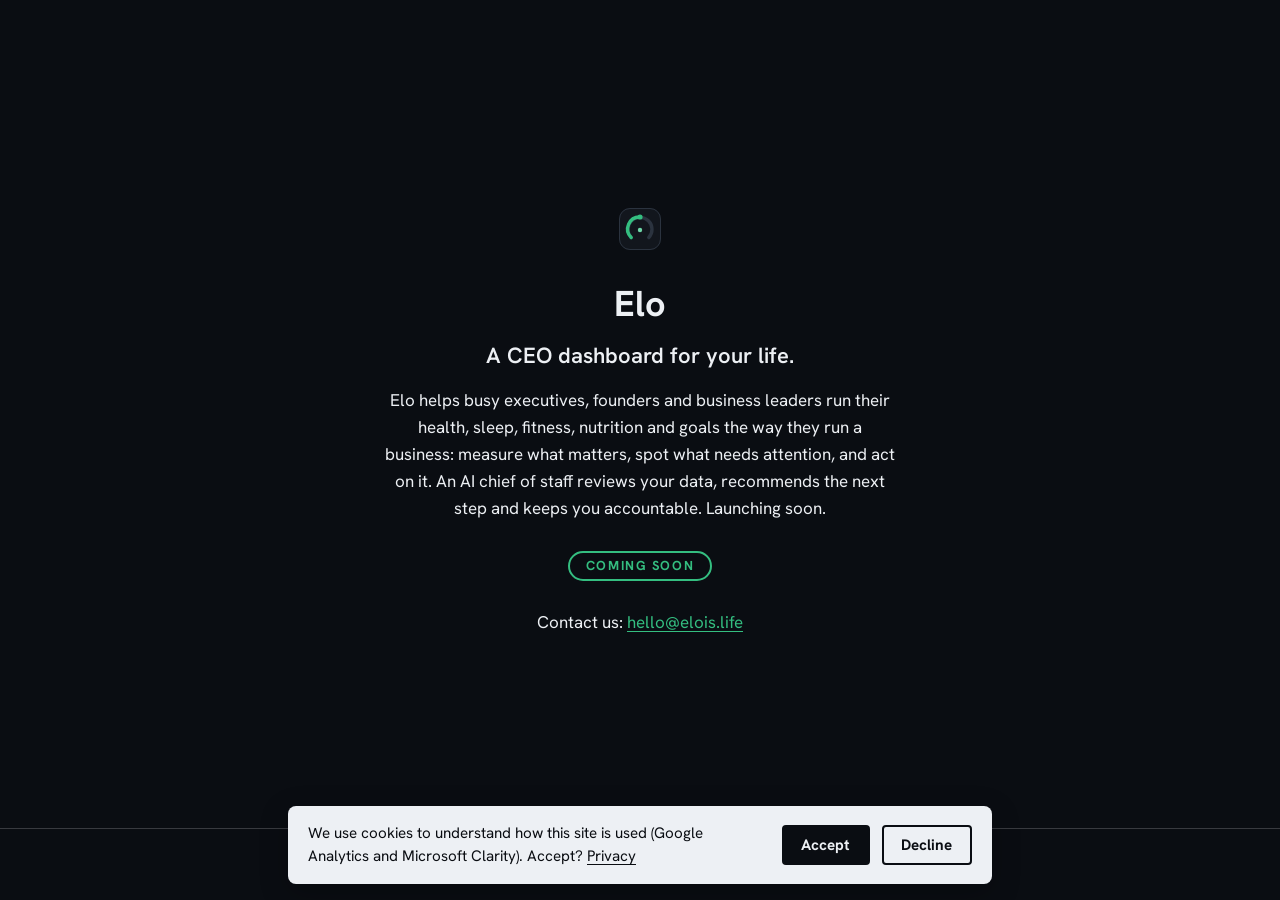
<file: index.html>
<!doctype html>
<html lang="en" data-gtm="GTM-PTMGX3LK" data-clarity="zhxpzpw277" data-privacy="/privacy/">
<head>
<meta charset="utf-8">
<meta name="viewport" content="width=device-width, initial-scale=1">
<meta name="theme-color" content="#0A0D12">
<link rel="icon" href="/assets/favicon.svg" type="image/svg+xml">
<link rel="icon" href="/assets/favicon.png" type="image/png" sizes="180x180">
<link rel="apple-touch-icon" href="/assets/favicon.png">
<link rel="preconnect" href="https://fonts.googleapis.com">
<link rel="preconnect" href="https://fonts.gstatic.com" crossorigin>
<link rel="stylesheet" href="https://fonts.googleapis.com/css2?family=Hanken+Grotesk:wght@600;700&amp;display=swap">
<link rel="stylesheet" href="/assets/brand.css">
<link rel="stylesheet" href="/assets/site.css">
<script src="/assets/consent.js" defer></script>
<title>Elo — Coming soon</title>
<meta name="description" content="Elo helps busy executives, founders and business leaders run their health, sleep, fitness, nutrition and goals the way they run a business: measure what matters, spot what needs attention, and act on it. An AI chief of staff reviews your data, recommends the next step and keeps you accountable. Launching soon.">
<link rel="canonical" href="https://elois.life/">
<meta property="og:type" content="website">
<meta property="og:site_name" content="Elo">
<meta property="og:title" content="Elo — Coming soon">
<meta property="og:description" content="Elo helps busy executives, founders and business leaders run their health, sleep, fitness, nutrition and goals the way they run a business: measure what matters, spot what needs attention, and act on it. An AI chief of staff reviews your data, recommends the next step and keeps you accountable. Launching soon.">
<meta property="og:url" content="https://elois.life/">
<meta property="og:image" content="https://elois.life/assets/og-image.png">
<meta name="twitter:card" content="summary_large_image">
<meta name="twitter:title" content="Elo — Coming soon">
<meta name="twitter:description" content="Elo helps busy executives, founders and business leaders run their health, sleep, fitness, nutrition and goals the way they run a business: measure what matters, spot what needs attention, and act on it. An AI chief of staff reviews your data, recommends the next step and keeps you accountable. Launching soon.">
<meta name="twitter:image" content="https://elois.life/assets/og-image.png">
</head>
<body>
<a class="skip" href="#main">Skip to content</a>
<main id="main" class="stage">
  <div class="stage-inner">
    <img class="logo" src="/assets/logo.svg" alt="Elo logo">
    <h1 class="brand-name">Elo</h1>
    <p class="tagline">A CEO dashboard for your life.</p>
    <p class="description">Elo helps busy executives, founders and business leaders run their health, sleep, fitness, nutrition and goals the way they run a business: measure what matters, spot what needs attention, and act on it. An AI chief of staff reviews your data, recommends the next step and keeps you accountable. Launching soon.</p>
    <p class="badge">Coming soon</p>
    <p class="contact">Contact us: <a href="mailto:hello@elois.life">hello@elois.life</a></p>
  </div>
</main>
<footer class="site-footer">
  <span class="motto"><span data-egg>e</span> pluribus unum</span><span class="sep" aria-hidden="true">&middot;</span><span>&copy; 2026 Elo. All rights reserved.</span><span class="sep" aria-hidden="true">&middot;</span><a href="/privacy/">Privacy</a><span class="sep" aria-hidden="true">&middot;</span><button type="button" class="link-button" data-consent-open>Cookie settings</button>
</footer>
</body>
</html>
</file>
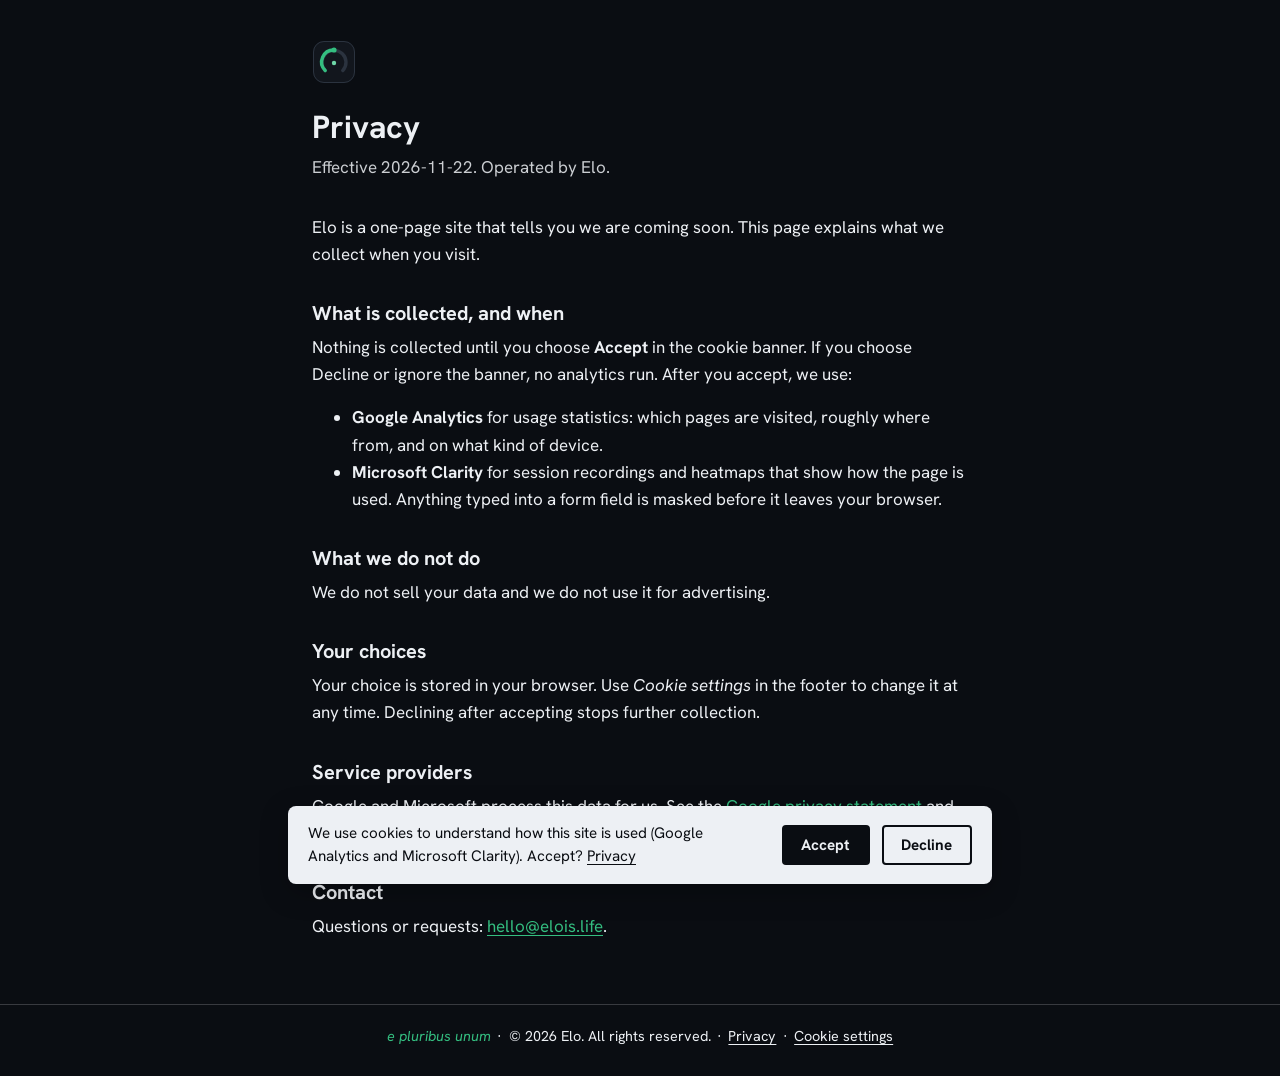
<file: privacy/index.html>
<!doctype html>
<html lang="en" data-gtm="GTM-PTMGX3LK" data-clarity="zhxpzpw277" data-privacy="/privacy/">
<head>
<meta charset="utf-8">
<meta name="viewport" content="width=device-width, initial-scale=1">
<meta name="theme-color" content="#0A0D12">
<link rel="icon" href="/assets/favicon.svg" type="image/svg+xml">
<link rel="icon" href="/assets/favicon.png" type="image/png" sizes="180x180">
<link rel="apple-touch-icon" href="/assets/favicon.png">
<link rel="preconnect" href="https://fonts.googleapis.com">
<link rel="preconnect" href="https://fonts.gstatic.com" crossorigin>
<link rel="stylesheet" href="https://fonts.googleapis.com/css2?family=Hanken+Grotesk:wght@600;700&amp;display=swap">
<link rel="stylesheet" href="/assets/brand.css">
<link rel="stylesheet" href="/assets/site.css">
<script src="/assets/consent.js" defer></script>
<title>Privacy — Elo</title>
<meta name="description" content="How Elo handles analytics and your privacy choices.">
<link rel="canonical" href="https://elois.life/privacy/">
</head>
<body>
<a class="skip" href="#main">Skip to content</a>
<main id="main" class="doc">
  <div class="doc-head">
    <a href="/"><img class="logo" src="/assets/logo.svg" alt="Elo home"></a>
    <h1>Privacy</h1>
    <p class="meta">Effective 2026-11-22. Operated by Elo.</p>
  </div>
  <p>Elo is a one-page site that tells you we are coming soon. This page explains what we collect when you visit.</p>

  <h2>What is collected, and when</h2>
  <p>Nothing is collected until you choose <strong>Accept</strong> in the cookie banner. If you choose Decline or ignore the banner, no analytics run. After you accept, we use:</p>
  <ul>
    <li><strong>Google Analytics</strong> for usage statistics: which pages are visited, roughly where from, and on what kind of device.</li>
    <li><strong>Microsoft Clarity</strong> for session recordings and heatmaps that show how the page is used. Anything typed into a form field is masked before it leaves your browser.</li>
  </ul>

  <h2>What we do not do</h2>
  <p>We do not sell your data and we do not use it for advertising.</p>

  <h2>Your choices</h2>
  <p>Your choice is stored in your browser. Use <em>Cookie settings</em> in the footer to change it at any time. Declining after accepting stops further collection.</p>

  <h2>Service providers</h2>
  <p>Google and Microsoft process this data for us. See the <a href="https://policies.google.com/privacy" rel="noopener">Google privacy statement</a> and the <a href="https://privacy.microsoft.com/privacystatement" rel="noopener">Microsoft privacy statement</a>.</p>

  <h2>Contact</h2>
  <p>Questions or requests: <a href="mailto:hello@elois.life">hello@elois.life</a>.</p>
</main>
<footer class="site-footer">
  <span class="motto"><span data-egg>e</span> pluribus unum</span><span class="sep" aria-hidden="true">&middot;</span><span>&copy; 2026 Elo. All rights reserved.</span><span class="sep" aria-hidden="true">&middot;</span><a href="/privacy/">Privacy</a><span class="sep" aria-hidden="true">&middot;</span><button type="button" class="link-button" data-consent-open>Cookie settings</button>
</footer>
</body>
</html>
</file>
<file: assets/brand.css>
:root {
  --brand-primary: #34BE80;
  --brand-accent: #6FD7A8;
  --brand-bg: #0A0D12;
  --brand-text: #EDF0F4;
  --font-heading: 'Hanken Grotesk', system-ui, -apple-system, 'Segoe UI', Roboto, sans-serif;
  --font-body: 'Hanken Grotesk', system-ui, -apple-system, 'Segoe UI', Roboto, sans-serif;
}
</file>
<file: assets/site.css>
*, *::before, *::after { box-sizing: border-box; }
html { -webkit-text-size-adjust: 100%; }
body {
  margin: 0;
  min-height: 100vh;
  min-height: 100dvh;
  display: flex;
  flex-direction: column;
  background: var(--brand-bg);
  color: var(--brand-text);
  font: 400 1.0625rem/1.6 var(--font-body);
}
a { color: var(--brand-primary); text-underline-offset: 0.2em; }
a:hover { text-decoration-thickness: 2px; }
a:focus-visible, button:focus-visible { outline: 3px solid var(--brand-accent); outline-offset: 3px; border-radius: 2px; }

.sr-only {
  position: absolute; width: 1px; height: 1px; margin: -1px; padding: 0;
  overflow: hidden; clip: rect(0 0 0 0); white-space: nowrap; border: 0;
}
.skip { position: absolute; left: 1rem; top: -4rem; padding: 0.5rem 1rem; background: var(--brand-text); color: var(--brand-bg); z-index: 200; }
.skip:focus { top: 1rem; }

.stage {
  flex: 1;
  display: flex;
  flex-direction: column;
  align-items: center;
  justify-content: center;
  padding: 3rem 1.5rem 2rem;
  text-align: center;
}
.stage-inner { width: 100%; max-width: 36rem; animation: rise 0.7s ease-out both; }
.logo { display: block; max-width: min(16rem, 70%); max-height: 7rem; width: auto; height: auto; margin: 0 auto 2rem; }
.brand-name { font: 700 2.25rem/1.15 var(--font-heading); margin: 0 0 1rem; }
.tagline { font: 600 1.375rem/1.35 var(--font-heading); margin: 0 0 1rem; }
.description { margin: 0 auto 1.75rem; max-width: 32rem; }
.badge {
  display: inline-block;
  margin: 0 0 1.75rem;
  padding: 0.35rem 1rem;
  border: 2px solid var(--brand-primary);
  border-radius: 999px;
  color: var(--brand-primary);
  font: 700 0.8125rem/1.2 var(--font-heading);
  letter-spacing: 0.12em;
  text-transform: uppercase;
}
.contact { margin: 0; }

.site-footer {
  padding: 1.25rem 1.5rem 1.75rem;
  border-top: 1px solid color-mix(in srgb, var(--brand-text) 20%, transparent);
  text-align: center;
  font-size: 0.9rem;
}
.site-footer a, .site-footer button { color: var(--brand-text); }
.site-footer .sep { margin: 0 0.4rem; }
.site-footer .motto { font-family: var(--font-heading); font-style: italic; color: var(--brand-primary); }
.link-button { background: none; border: 0; padding: 0; font: inherit; text-decoration: underline; text-underline-offset: 0.2em; cursor: pointer; }

.doc { width: 100%; max-width: 44rem; margin: 0 auto; padding: 2.5rem 1.5rem 3rem; flex: 1; }
.doc-head { margin-bottom: 2rem; }
.doc-head .logo { margin: 0 0 1.5rem; max-width: 12rem; max-height: 4.5rem; }
.doc h1 { font: 700 2rem/1.2 var(--font-heading); margin: 0 0 0.5rem; }
.doc h2 { font: 700 1.25rem/1.3 var(--font-heading); margin: 2rem 0 0.5rem; }
.doc p, .doc ul { margin: 0 0 1rem; }
.doc .meta { opacity: 0.85; }

.consent-banner {
  position: fixed; left: 1rem; right: 1rem; bottom: 1rem; z-index: 100;
  max-width: 44rem; margin: 0 auto; padding: 1rem 1.25rem;
  display: flex; flex-wrap: wrap; align-items: center; gap: 0.75rem 1.5rem;
  background: var(--brand-text); color: var(--brand-bg);
  border-radius: 8px; box-shadow: 0 8px 28px rgba(0, 0, 0, 0.25);
  font-size: 0.95rem; line-height: 1.5;
}
.consent-text { flex: 1 1 16rem; margin: 0; }
.consent-link { color: var(--brand-bg); }
.consent-actions { display: flex; gap: 0.75rem; }
.consent-btn {
  padding: 0.5rem 1.1rem; border: 2px solid var(--brand-bg); border-radius: 4px;
  background: transparent; color: var(--brand-bg); font: 700 0.95rem var(--font-body); cursor: pointer;
}
.consent-btn--accept { background: var(--brand-bg); color: var(--brand-text); }
.consent-btn:hover { opacity: 0.88; }
.consent-btn:focus-visible, .consent-link:focus-visible { outline: 3px solid var(--brand-bg); outline-offset: 2px; }

@keyframes rise { from { opacity: 0; transform: translateY(0.75rem); } to { opacity: 1; transform: none; } }
@media (max-width: 480px) {
  .brand-name { font-size: 1.875rem; }
  .tagline { font-size: 1.1875rem; }
  .consent-actions { width: 100%; }
  .consent-btn { flex: 1; }
}
@media (prefers-reduced-motion: reduce) {
  .stage-inner { animation: none; }
}
</file>
